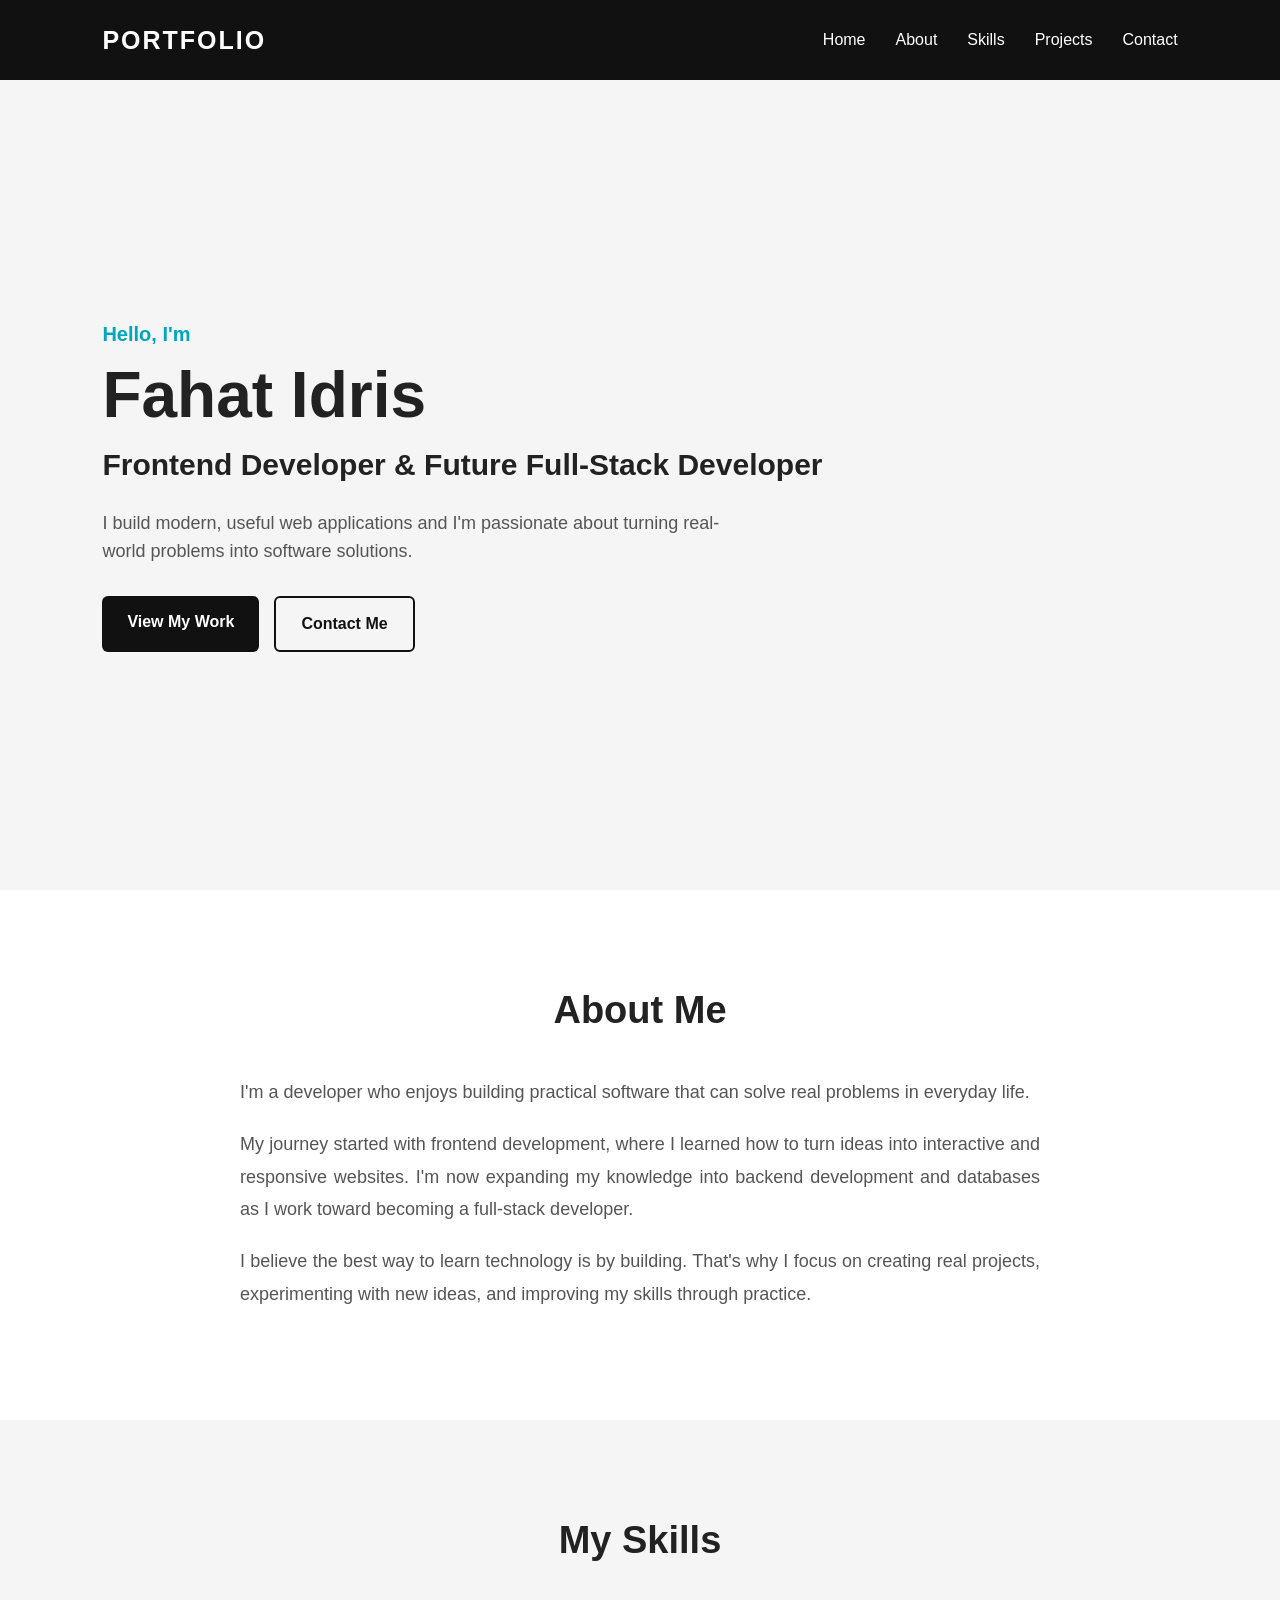
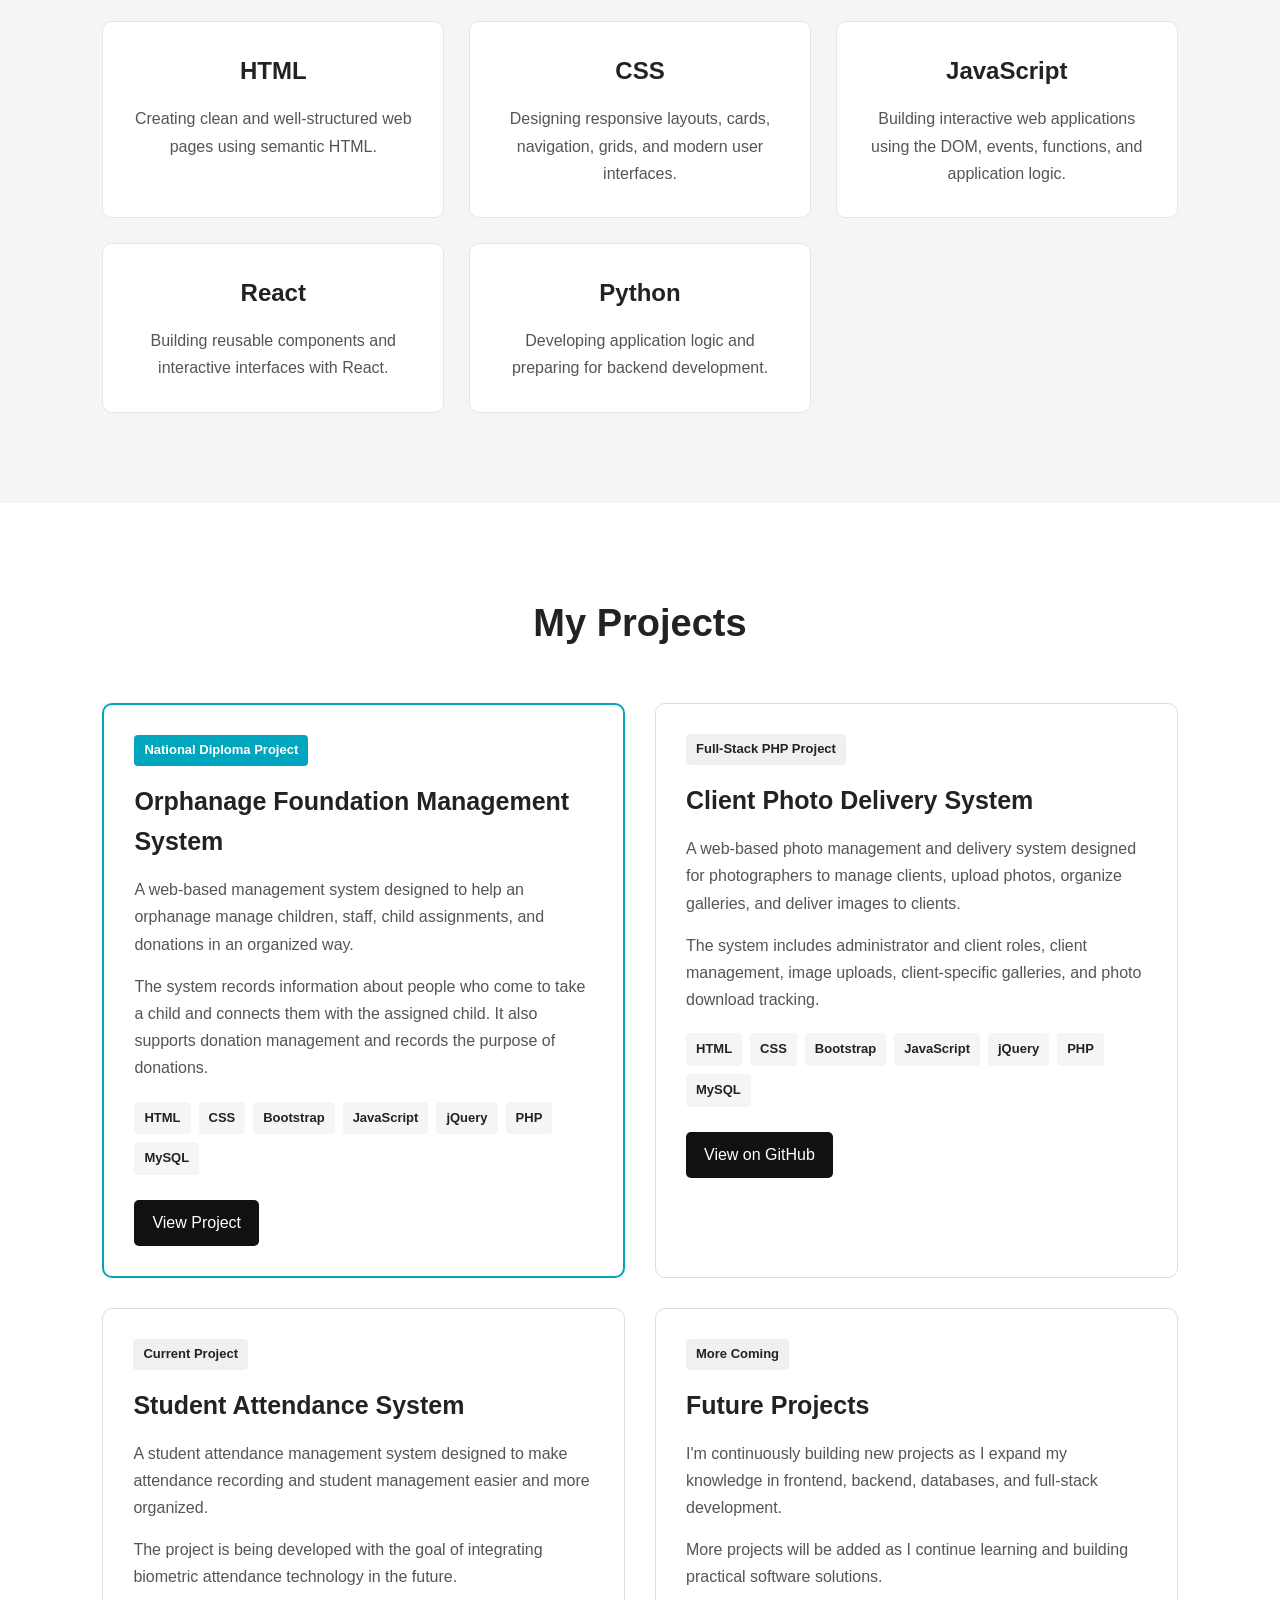
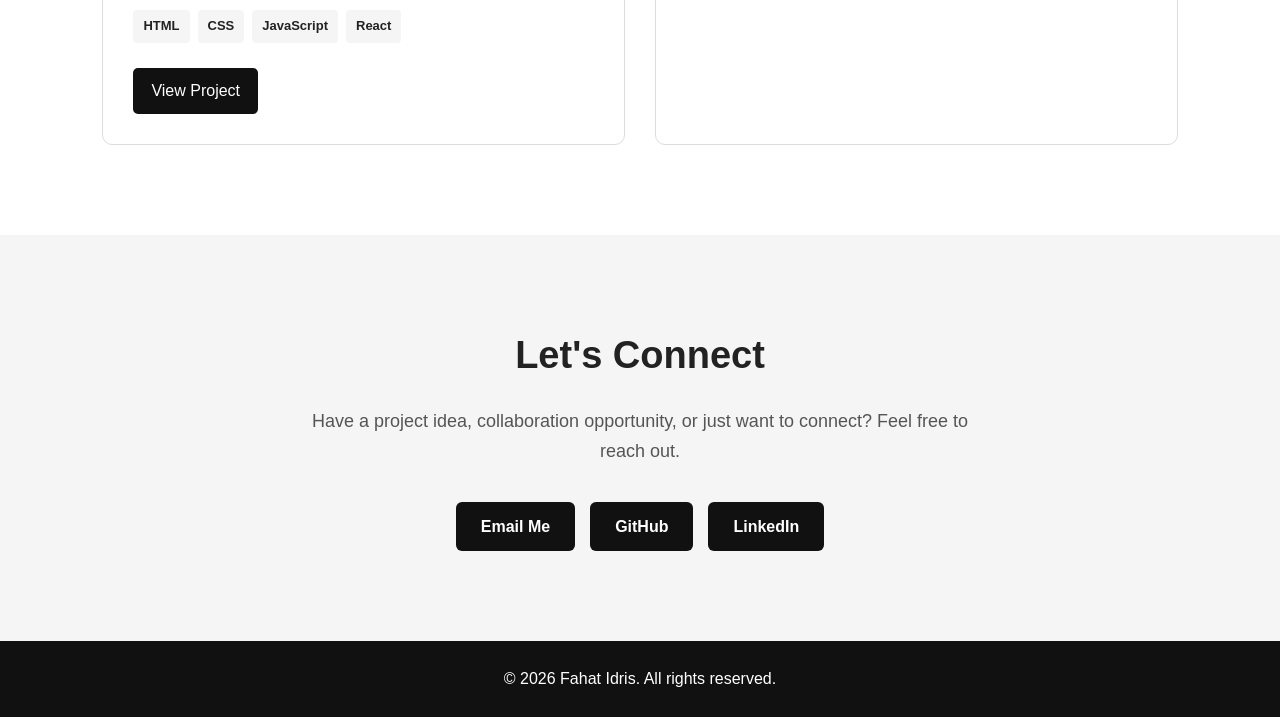
<file: index.html>
<!DOCTYPE html>
<html lang="en">
<head>
    <meta charset="UTF-8">
    <meta name="viewport" content="width=device-width, initial-scale=1.0">
    <title>Fahat Idris | Developer Portfolio</title>
  <link rel="stylesheet" href="portfolio.css">
</head>

<body>

    <!-- =========================
         NAVBAR
    ========================== -->
    <nav class="navbar">

    <div class="logo">
        PORTFOLIO
    </div>

    <button class="menu-toggle" aria-label="Open navigation menu">
        ☰
    </button>

    <ul class="nav-links">
        <li><a href="#home">Home</a></li>
        <li><a href="#about">About</a></li>
        <li><a href="#skills">Skills</a></li>
        <li><a href="#projects">Projects</a></li>
        <li><a href="#contact">Contact</a></li>
    </ul>

</nav>


    <!-- =========================
         HERO SECTION
    ========================== -->
    <section id="home" class="hero">

        <div class="hero-content">

            <p>Hello, I'm</p>

            <h1>Fahat Idris</h1>

            <h2>Frontend Developer & Future Full-Stack Developer</h2>

            <p class="hero-text">
    I build modern, useful web applications and I'm passionate
    about turning real-world problems into software solutions.
</p>

            <div class="hero-buttons">

                <a href="#projects">
                    View My Work
                </a>

                <a href="#contact">
                    Contact Me
                </a>

            </div>

        </div>

    </section>


    <!-- =========================
     ABOUT SECTION
========================== -->

<section id="about" class="about">

    <div class="about-content">

        <h2>About Me</h2>

        <p>
            I'm a developer who enjoys building practical software
            that can solve real problems in everyday life.
        </p>

        <p>
            My journey started with frontend development, where I learned
            how to turn ideas into interactive and responsive websites.
            I'm now expanding my knowledge into backend development and
            databases as I work toward becoming a full-stack developer.
        </p>

        <p>
            I believe the best way to learn technology is by building.
            That's why I focus on creating real projects, experimenting
            with new ideas, and improving my skills through practice.
        </p>

    </div>

</section>

<!-- =========================
     SKILLS SECTION
========================== -->

<section id="skills" class="skills">

    <h2>My Skills</h2>

    <div class="skills-container">

        <div class="skill">
            <h3>HTML</h3>
            <p>
                Creating clean and well-structured web pages
                using semantic HTML.
            </p>
        </div>

        <div class="skill">
            <h3>CSS</h3>
            <p>
                Designing responsive layouts, cards, navigation,
                grids, and modern user interfaces.
            </p>
        </div>

        <div class="skill">
            <h3>JavaScript</h3>
            <p>
                Building interactive web applications using the DOM,
                events, functions, and application logic.
            </p>
        </div>

        <div class="skill">
            <h3>React</h3>
            <p>
                Building reusable components and interactive
                interfaces with React.
            </p>
        </div>

        <div class="skill">
            <h3>Python</h3>
            <p>
                Developing application logic and preparing for
                backend development.
            </p>
        </div>


    </div>

</section>
    
  <!-- =========================
     PROJECTS SECTION
========================== -->

<section id="projects" class="projects">

    <h2>My Projects</h2>

    <div class="projects-container">

        <!-- PROJECT 1 -->
        <article class="project-card featured-project">

            <span class="project-label">
                National Diploma Project
            </span>

            <h3>Orphanage Foundation Management System</h3>

            <p>
                A web-based management system designed to help an
                orphanage manage children, staff, child assignments,
                and donations in an organized way.
            </p>

            <p>
                The system records information about people who come
                to take a child and connects them with the assigned
                child. It also supports donation management and
                records the purpose of donations.
            </p>

            <div class="project-tech">
                <span>HTML</span>
                <span>CSS</span>
                <span>Bootstrap</span>
                <span>JavaScript</span>
                <span>jQuery</span>
                <span>PHP</span>
                <span>MySQL</span>
            </div>

            <a href="#" target="_blank">
                View Project
            </a>

        </article>


        <!-- PROJECT 2 -->
        <article class="project-card">

            <span class="project-label">
                Full-Stack PHP Project
            </span>

            <h3>Client Photo Delivery System</h3>

            <p>
                A web-based photo management and delivery system
                designed for photographers to manage clients,
                upload photos, organize galleries, and deliver
                images to clients.
            </p>

            <p>
                The system includes administrator and client roles,
                client management, image uploads, client-specific
                galleries, and photo download tracking.
            </p>

            <div class="project-tech">
                <span>HTML</span>
                <span>CSS</span>
                <span>Bootstrap</span>
                <span>JavaScript</span>
                <span>jQuery</span>
                <span>PHP</span>
                <span>MySQL</span>
            </div>

            <a href="https://github.com/fahatidris0910-gif/client-photo-delivery-system"
               target="_blank">
                View on GitHub
            </a>

        </article>


        <!-- PROJECT 3 -->
        <article class="project-card">

            <span class="project-label">
                Current Project
            </span>

            <h3>Student Attendance System</h3>

            <p>
                A student attendance management system designed to
                make attendance recording and student management
                easier and more organized.
            </p>

            <p>
                The project is being developed with the goal of
                integrating biometric attendance technology in the
                future.
            </p>

            <div class="project-tech">
                <span>HTML</span>
                <span>CSS</span>
                <span>JavaScript</span>
                <span>React</span>
            </div>

            <a href="#" target="_blank">
                View Project
            </a>

        </article>


        <!-- PROJECT 4 -->
        <article class="project-card">

            <span class="project-label">
                More Coming
            </span>

            <h3>Future Projects</h3>

            <p>
                I'm continuously building new projects as I expand
                my knowledge in frontend, backend, databases,
                and full-stack development.
            </p>

            <p>
                More projects will be added as I continue learning
                and building practical software solutions.
            </p>

        </article>

    </div>

</section>

    <!-- =========================
     CONTACT SECTION
========================== -->

<section id="contact" class="contact">

    <div class="contact-content">

        <h2>Let's Connect</h2>

        <p>
            Have a project idea, collaboration opportunity,
            or just want to connect? Feel free to reach out.
        </p>

        <div class="contact-links">

            <a href="mailto:realalaizafa@gmail.com.com">
                Email Me
            </a>

            <a href="https://github.com/fahatidris0910-gif" target="_blank">
                GitHub
            </a>

            <a href="#" target="_blank">
                LinkedIn
            </a>

        </div>

    </div>

</section>


    <!-- =========================
         FOOTER
    ========================== -->
    <footer>

        <p>
            © 2026 Fahat Idris. All rights reserved.
        </p>

    </footer>
<script src="portfolio.js"></script>

</body>
</html>
</file>
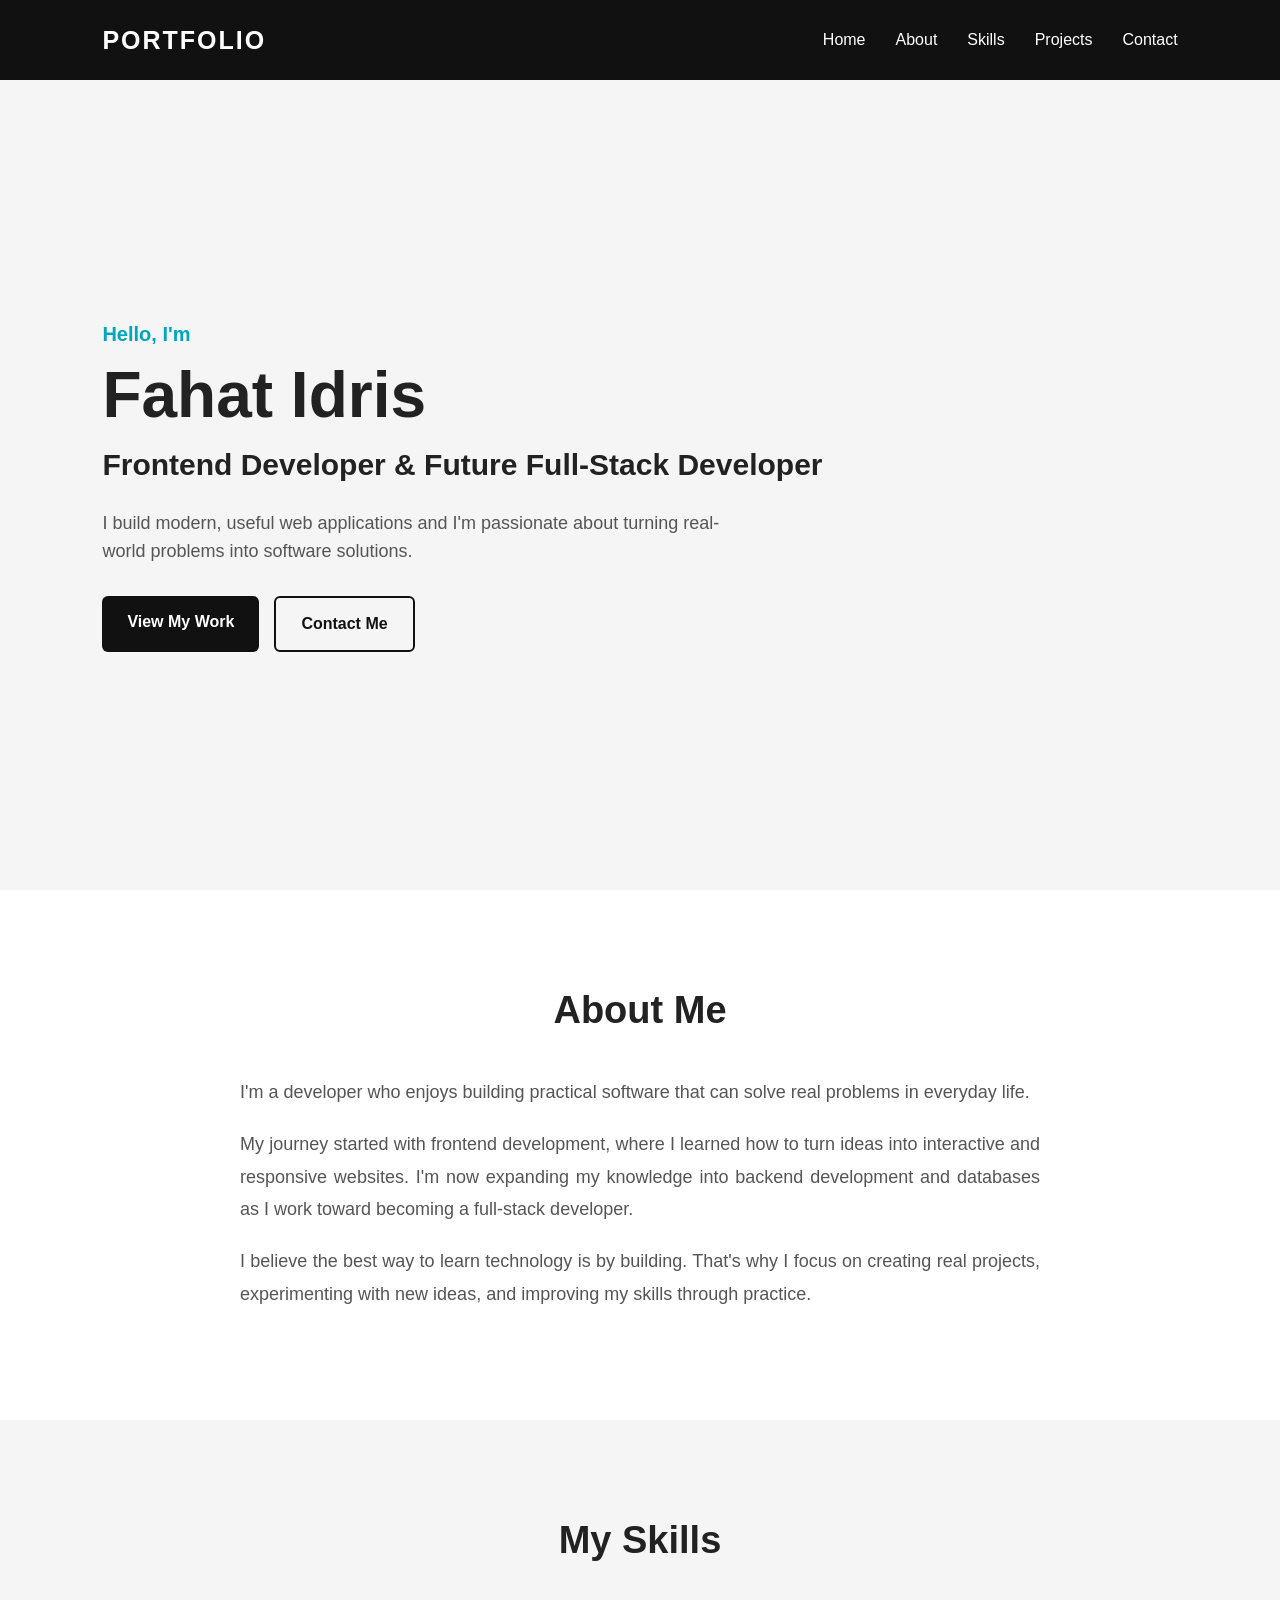
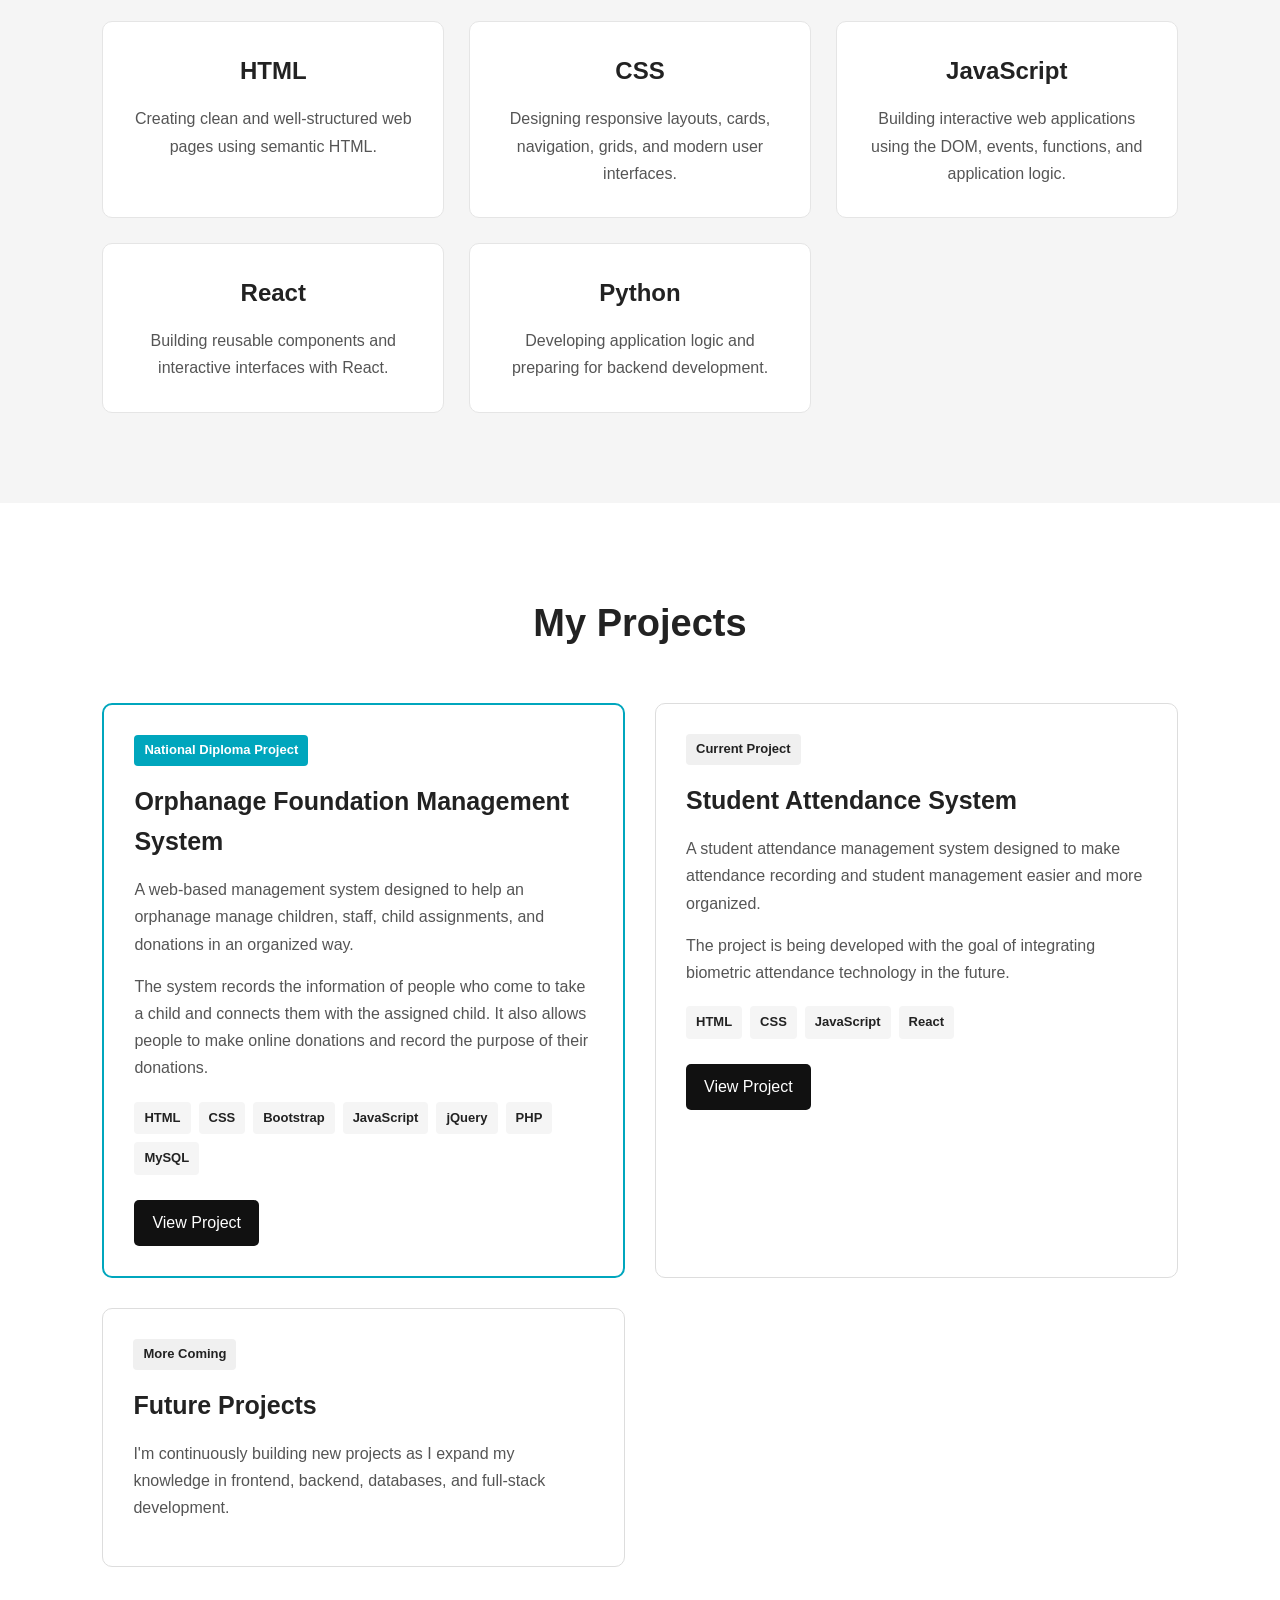
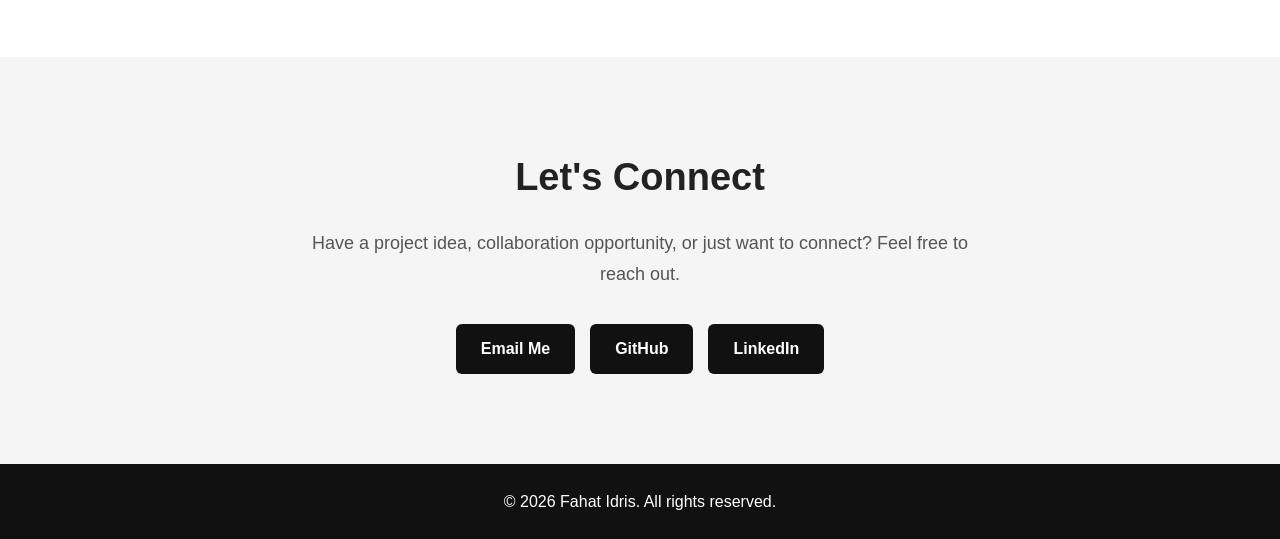
<file: portfolio.html>
<!DOCTYPE html>
<html lang="en">
<head>
    <meta charset="UTF-8">
    <meta name="viewport" content="width=device-width, initial-scale=1.0">
    <title>Fahat Idris | Developer Portfolio</title>
  <link rel="stylesheet" href="portfolio.css">
</head>

<body>

    <!-- =========================
         NAVBAR
    ========================== -->
    <nav class="navbar">

    <div class="logo">
        PORTFOLIO
    </div>

    <button class="menu-toggle" aria-label="Open navigation menu">
        ☰
    </button>

    <ul class="nav-links">
        <li><a href="#home">Home</a></li>
        <li><a href="#about">About</a></li>
        <li><a href="#skills">Skills</a></li>
        <li><a href="#projects">Projects</a></li>
        <li><a href="#contact">Contact</a></li>
    </ul>

</nav>


    <!-- =========================
         HERO SECTION
    ========================== -->
    <section id="home" class="hero">

        <div class="hero-content">

            <p>Hello, I'm</p>

            <h1>Fahat Idris</h1>

            <h2>Frontend Developer & Future Full-Stack Developer</h2>

            <p class="hero-text">
    I build modern, useful web applications and I'm passionate
    about turning real-world problems into software solutions.
</p>

            <div class="hero-buttons">

                <a href="#projects">
                    View My Work
                </a>

                <a href="#contact">
                    Contact Me
                </a>

            </div>

        </div>

    </section>


    <!-- =========================
     ABOUT SECTION
========================== -->

<section id="about" class="about">

    <div class="about-content">

        <h2>About Me</h2>

        <p>
            I'm a developer who enjoys building practical software
            that can solve real problems in everyday life.
        </p>

        <p>
            My journey started with frontend development, where I learned
            how to turn ideas into interactive and responsive websites.
            I'm now expanding my knowledge into backend development and
            databases as I work toward becoming a full-stack developer.
        </p>

        <p>
            I believe the best way to learn technology is by building.
            That's why I focus on creating real projects, experimenting
            with new ideas, and improving my skills through practice.
        </p>

    </div>

</section>

<!-- =========================
     SKILLS SECTION
========================== -->

<section id="skills" class="skills">

    <h2>My Skills</h2>

    <div class="skills-container">

        <div class="skill">
            <h3>HTML</h3>
            <p>
                Creating clean and well-structured web pages
                using semantic HTML.
            </p>
        </div>

        <div class="skill">
            <h3>CSS</h3>
            <p>
                Designing responsive layouts, cards, navigation,
                grids, and modern user interfaces.
            </p>
        </div>

        <div class="skill">
            <h3>JavaScript</h3>
            <p>
                Building interactive web applications using the DOM,
                events, functions, and application logic.
            </p>
        </div>

        <div class="skill">
            <h3>React</h3>
            <p>
                Building reusable components and interactive
                interfaces with React.
            </p>
        </div>

        <div class="skill">
            <h3>Python</h3>
            <p>
                Developing application logic and preparing for
                backend development.
            </p>
        </div>


    </div>

</section>
    
   <!-- =========================
     PROJECTS SECTION
========================== -->

<section id="projects" class="projects">

    <h2>My Projects</h2>

    <div class="projects-container">

        <!-- PROJECT 1 -->
        <article class="project-card featured-project">

            <span class="project-label">
                National Diploma Project
            </span>

            <h3>Orphanage Foundation Management System</h3>

            <p>
                A web-based management system designed to help an
                orphanage manage children, staff, child assignments,
                and donations in an organized way.
            </p>

            <p>
                The system records the information of people who come
                to take a child and connects them with the assigned
                child. It also allows people to make online donations
                and record the purpose of their donations.
            </p>

            <div class="project-tech">
                <span>HTML</span>
                <span>CSS</span>
                <span>Bootstrap</span>
                <span>JavaScript</span>
                <span>jQuery</span>
                <span>PHP</span>
                <span>MySQL</span>
            </div>

            <a href="#">
                View Project
            </a>

        </article>


        <!-- PROJECT 2 -->
        <article class="project-card">

            <span class="project-label">
                Current Project
            </span>

            <h3>Student Attendance System</h3>

            <p>
                A student attendance management system designed to
                make attendance recording and student management
                easier and more organized.
            </p>

            <p>
                The project is being developed with the goal of
                integrating biometric attendance technology in the
                future.
            </p>

            <div class="project-tech">
                <span>HTML</span>
                <span>CSS</span>
                <span>JavaScript</span>
                <span>React</span>
            </div>

            <a href="#">
                View Project
            </a>

        </article>


        <!-- PROJECT 3 -->
        <article class="project-card">

            <span class="project-label">
                More Coming
            </span>

            <h3>Future Projects</h3>

            <p>
                I'm continuously building new projects as I expand
                my knowledge in frontend, backend, databases,
                and full-stack development.
            </p>

        </article>

    </div>

</section>

    <!-- =========================
     CONTACT SECTION
========================== -->

<section id="contact" class="contact">

    <div class="contact-content">

        <h2>Let's Connect</h2>

        <p>
            Have a project idea, collaboration opportunity,
            or just want to connect? Feel free to reach out.
        </p>

        <div class="contact-links">

            <a href="mailto:realalaizafa@gmail.com.com">
                Email Me
            </a>

            <a href="https://github.com/fahatidris0910-gif" target="_blank">
                GitHub
            </a>

            <a href="#" target="_blank">
                LinkedIn
            </a>

        </div>

    </div>

</section>


    <!-- =========================
         FOOTER
    ========================== -->
    <footer>

        <p>
            © 2026 Fahat Idris. All rights reserved.
        </p>

    </footer>
<script src="portfolio.js"></script>

</body>
</html>
</file>
<file: portfolio.css>
/* ========================================
   GLOBAL STYLES
======================================== */

* {
    margin: 0;
    padding: 0;
    box-sizing: border-box;
}

html {
    scroll-behavior: smooth;
}

body {
    font-family: Arial, sans-serif;
    line-height: 1.6;
    color: #222;
    background: #ffffff;
}

a {
    text-decoration: none;
}

section {
    padding: 90px 8%;
}

section h2 {
    text-align: center;
    font-size: 38px;
    margin-bottom: 50px;
}


/* ========================================
   NAVBAR
======================================== */

.navbar {
    position: sticky;
    top: 0;
    z-index: 1000;

    display: flex;
    justify-content: space-between;
    align-items: center;

    padding: 20px 8%;

    background-color: #111;
}

.logo {
    color: white;
    font-size: 25px;
    font-weight: bold;
    letter-spacing: 2px;
}

.nav-links {
    display: flex;
    gap: 30px;
    list-style: none;
}

.nav-links a {
    color: white;
    font-size: 16px;
    transition: color 0.3s ease;
}

.nav-links a:hover {
    color: #00bcd4;
}


/* ========================================
   HERO SECTION
======================================== */

.hero {
    min-height: 90vh;

    display: flex;
    align-items: center;

    background: #f5f5f5;
}

.hero-content {
    max-width: 750px;
}

.hero-content > p:first-child {
    font-size: 20px;
    color: #00a6bd;
    font-weight: bold;
    margin-bottom: 10px;
}

.hero h1 {
    font-size: 64px;
    line-height: 1.1;
    margin-bottom: 10px;
}

.hero h2 {
    text-align: left;
    font-size: 30px;
    margin-bottom: 20px;
}

.hero-text {
    max-width: 650px;
    font-size: 18px;
    color: #555;
    margin-bottom: 30px;
}

.hero-buttons {
    display: flex;
    gap: 15px;
}

.hero-buttons a {
    display: inline-block;
    padding: 13px 25px;

    border-radius: 6px;

    font-weight: bold;

    transition: all 0.3s ease;
}

.hero-buttons a:first-child {
    background: #111;
    color: white;
}

.hero-buttons a:last-child {
    border: 2px solid #111;
    color: #111;
}

.hero-buttons a:hover {
    transform: translateY(-3px);
    background: #00a6bd;
    border-color: #00a6bd;
    color: white;
}


/* ========================================
   ABOUT SECTION
======================================== */

.about {
    background: white;
}

.about-content {
    max-width: 800px;
    margin: auto;
}

.about-content h2 {
    margin-bottom: 35px;
}

.about-content p {
    font-size: 18px;
    line-height: 1.8;
    color: #555;
    margin-bottom: 20px;
    text-align: justify;
}


/* ========================================
   SKILLS SECTION
======================================== */

.skills {
    background: #f5f5f5;
}

.skills-container {
    display: grid;

    grid-template-columns: repeat(3, 1fr);

    gap: 25px;

    max-width: 1100px;

    margin: auto;
}

.skill {
    background: white;

    padding: 30px;

    border-radius: 10px;

    text-align: center;

    border: 1px solid #e5e5e5;

    transition: all 0.3s ease;
}

.skill h3 {
    font-size: 24px;
    margin-bottom: 15px;
}

.skill p {
    color: #555;
    line-height: 1.7;
}

.skill:hover {
    transform: translateY(-8px);

    box-shadow: 0 10px 25px rgba(0, 0, 0, 0.08);
}


/* ========================================
   PROJECTS SECTION
======================================== */

.projects {
    background: white;
}

.projects-container {
    display: grid;

    grid-template-columns: repeat(2, 1fr);

    gap: 30px;

    max-width: 1100px;

    margin: auto;
}

.project-card {
    padding: 30px;

    border: 1px solid #ddd;

    border-radius: 10px;

    background: white;

    transition: all 0.3s ease;
}

.project-card:hover {
    transform: translateY(-8px);

    box-shadow: 0 10px 25px rgba(0, 0, 0, 0.08);
}


/* ========================================
   FEATURED PROJECT
======================================== */

.featured-project {
    border: 2px solid #00a6bd;
}

.project-label {
    display: inline-block;

    margin-bottom: 15px;

    padding: 5px 10px;

    background: #f0f0f0;

    border-radius: 4px;

    font-size: 13px;

    font-weight: bold;
}

.featured-project .project-label {
    background: #00a6bd;
    color: white;
}


/* ========================================
   PROJECT TITLE
======================================== */

.project-card h3 {
    font-size: 25px;
    margin-bottom: 15px;
}


/* ========================================
   PROJECT DESCRIPTION
======================================== */

.project-card p {
    margin-bottom: 15px;

    color: #555;

    line-height: 1.7;
}


/* ========================================
   TECHNOLOGIES
======================================== */

.project-tech {
    display: flex;

    flex-wrap: wrap;

    gap: 8px;

    margin: 20px 0;
}

.project-tech span {
    padding: 6px 10px;

    background: #f5f5f5;

    border-radius: 4px;

    font-size: 13px;

    font-weight: bold;
}


/* ========================================
   PROJECT BUTTON
======================================== */

.project-card a {
    display: inline-block;

    margin-top: 5px;

    padding: 10px 18px;

    background: #111;

    color: white;

    border-radius: 5px;

    transition: all 0.3s ease;
}

.project-card a:hover {
    background: #00a6bd;
    transform: translateY(-2px);
}


/* ========================================
   CONTACT SECTION
======================================== */

.contact {
    background: #f5f5f5;

    text-align: center;
}

.contact-content {
    max-width: 700px;

    margin: auto;
}

.contact h2 {
    margin-bottom: 20px;
}

.contact-content > p {
    font-size: 18px;

    color: #555;

    line-height: 1.7;

    margin-bottom: 35px;
}

.contact-links {
    display: flex;

    justify-content: center;

    flex-wrap: wrap;

    gap: 15px;
}

.contact-links a {
    display: inline-block;

    padding: 12px 25px;

    background: #111;

    color: white;

    border-radius: 6px;

    font-weight: bold;

    transition: all 0.3s ease;
}

.contact-links a:hover {
    background: #00a6bd;

    transform: translateY(-3px);
}


/* ========================================
   FOOTER
======================================== */

footer {
    padding: 25px;

    background: #111;

    color: white;

    text-align: center;
}


/* ========================================
   TABLET
======================================== */

@media (max-width: 900px) {

    .skills-container {
        grid-template-columns: repeat(2, 1fr);
    }

    .projects-container {
        grid-template-columns: 1fr;
    }

    .hero h1 {
        font-size: 52px;
    }

    .hero h2 {
        font-size: 26px;
    }
}


/* ========================================
   MOBILE
======================================== */
/* ========================================
   MOBILE MENU BUTTON
======================================== */

.menu-toggle {
    display: none;

    background: none;
    border: none;

    color: white;

    font-size: 28px;

    cursor: pointer;
}
@media (max-width: 600px) {

    section {
        padding: 70px 6%;
    }

    section h2 {
        font-size: 32px;
    }


    /* NAVBAR */

    @media (max-width: 600px) {

    section {
        padding: 70px 6%;
    }

    section h2 {
        font-size: 32px;
    }


    /* NAVBAR */

    .navbar {
        flex-direction: row;

        justify-content: space-between;

        padding: 18px 5%;
    }

    .menu-toggle {
        display: block;
    }

    .nav-links {
        display: none;

        position: absolute;

        top: 100%;
        left: 0;

        width: 100%;

        flex-direction: column;

        gap: 0;

        background: #111;

        text-align: center;
    }

    .nav-links.active {
        display: flex;
    }

    .nav-links li {
        width: 100%;
    }

    .nav-links a {
        display: block;

        padding: 15px;

        font-size: 16px;
    }

    .nav-links a:hover {
        background: #222;
    }


    /* HERO */

    .hero {
        min-height: 85vh;
    }

    .hero h1 {
        font-size: 42px;
    }

    .hero h2 {
        font-size: 23px;
    }

    .hero-text {
        font-size: 16px;
    }

    .hero-buttons {
        flex-direction: column;

        align-items: flex-start;
    }


    /* SKILLS */

    .skills-container {
        grid-template-columns: 1fr;
    }


    /* PROJECTS */

    .projects-container {
        grid-template-columns: 1fr;
    }


    /* ABOUT */

    .about-content p {
        font-size: 16px;
    }


    /* CONTACT */

    .contact-content > p {
        font-size: 16px;
    }

    .contact-links {
        flex-direction: column;

        align-items: center;
    }

    .contact-links a {
        width: 180px;
    }
}

    .nav-links {
        gap: 15px;

        flex-wrap: wrap;

        justify-content: center;
    }

    .nav-links a {
        font-size: 14px;
    }


    /* HERO */

    .hero {
        min-height: 85vh;
    }

    .hero h1 {
        font-size: 42px;
    }

    .hero h2 {
        font-size: 23px;
    }

    .hero-text {
        font-size: 16px;
    }

    .hero-buttons {
        flex-direction: column;

        align-items: flex-start;
    }


    /* SKILLS */

    .skills-container {
        grid-template-columns: 1fr;
    }


    /* PROJECTS */

    .projects-container {
        grid-template-columns: 1fr;
    }


    /* ABOUT */

    .about-content p {
        font-size: 16px;
    }


    /* CONTACT */

    .contact-content > p {
        font-size: 16px;
    }

    .contact-links {
        flex-direction: column;

        align-items: center;
    }

    .contact-links a {
        width: 180px;
    }
}


/* ========================================
   ACCESSIBILITY
======================================== */

a:focus {
    outline: 2px solid #00a6bd;
    outline-offset: 4px;
}
.navbar.scrolled {
    background-color: #000;
    box-shadow: 0 3px 10px rgba(0, 0, 0, 0.2);
}
</file>
